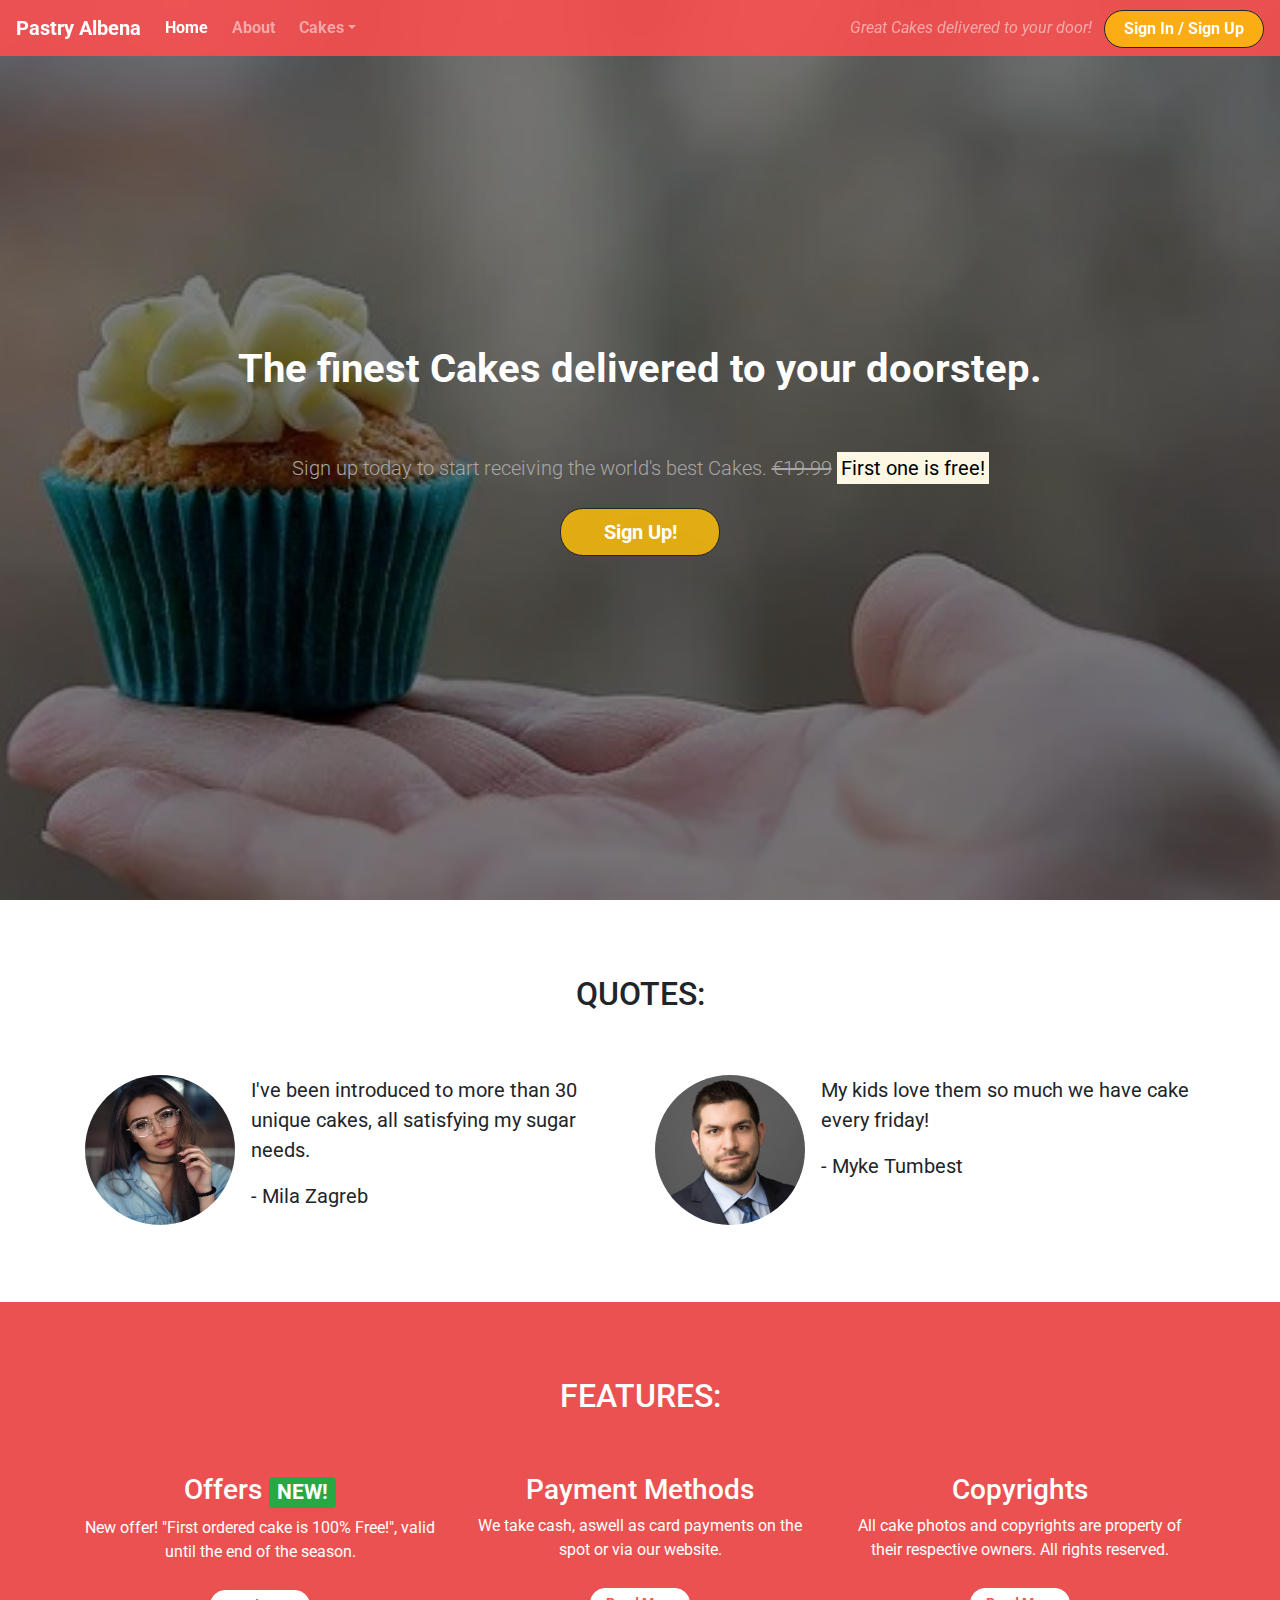
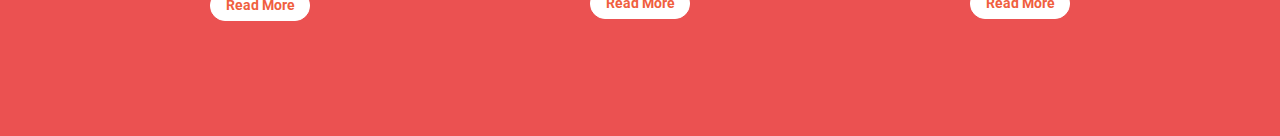
<file: index.html>
<!DOCTYPE html>
<html lang="en-us">

<head>
    <meta charset="utf-8">
    <title>Pastry Albena</title>
    <meta name="viewport" content="width=device-width, initial-scale=1.0">
    <link rel="stylesheet" href="https://maxcdn.bootstrapcdn.com/bootstrap/4.1.3/css/bootstrap.min.css">
    <link rel="stylesheet" href="https://use.fontawesome.com/releases/v5.6.1/css/all.css"
        integrity="sha384-gfdkjb5BdAXd+lj+gudLWI+BXq4IuLW5IT+brZEZsLFm++aCMlF1V92rMkPaX4PP" crossorigin="anonymous">
    <link href="https://fonts.googleapis.com/css?family=Roboto:400,700" rel="stylesheet">
    <link rel="stylesheet" href="css/style.css" type="text/css" />
</head>

<body>
    <div class="container-fluid nav-container">
        <nav class="navbar navbar-dark navbar-expand-sm">
            <a href="index.html" class="navbar-brand">Pastry Albena</a>
            <button class="navbar-toggler ml-auto" type="button" data-toggle="collapse" data-target="#navbarNavDropdown"
                aria-controls="navbarNavDropdown" aria-expanded="false" aria-label="Toggle navigation">
                <span class="navbar-toggler-icon"></span></button>
            <div class="collapse navbar-collapse" id="navbarNavDropdown">
                <ul class="navbar-nav mr-auto">
                    <li class="active nav-item mr-2"><a class="nav-link" href="index.html">Home</a></li>
                    <li class="nav-item mr-2"><a class="nav-link" href="about.html">About</a></li>
                    <li class="nav-item dropdown">
                        <a class="nav-link dropdown-toggle" href="#" id="navbarDropdownMenuLink" role="button"
                            data-toggle="dropdown" aria-haspopup="true" aria-expanded="false">Cakes</a>
                        <div class="dropdown-menu" aria-labelledby="navbarDropdownMenuLink">
                            <a class="dropdown-item" href="cakes.html#birtdaycakes">Birthday Cakes</a>
                            <a class="dropdown-item" href="cakes.html#weddingcakes">Wedding Cakes</a>
                            <a class="dropdown-item" href="cakes.html#smallcakes">Small Cakes</a>
                            <a class="dropdown-item" href="cakes.html#sweets">Sweets</a>
                        </div>
                    </li>
                    <li class="nav-item mr-2 d-block d-sm-none"><a class="nav-link" href="signup.html">Sign In / Sign
                            Up</a></li>
                </ul>
            </div>
            <div class="d-none d-md-block">
                <p class="navbar-text my-auto mr-2"><i>Great Cakes delivered to your door!</i></p>
                <a href="signup.html" class="btn btn-cta btn-yellow">Sign In / Sign Up</a>
            </div>
        </nav>
    </div>
    <div class="container-fluid callout-container">
        <!-- Callout -->
        <div class="opaque-overlay">&nbsp;</div>
        <div class="row">
            <div class="col-12">
                <section class="callout styling text-center">
                    <h1 class="styling-header">The finest Cakes delivered to your doorstep.</h1>
                    <hr class="block-divider block-divider-orange">
                    <p class="lead">Sign up today to start receiving the world's best Cakes.
                        <s class="d-none d-sm-inline">€19.99</s>
                        <span class="d-inline d-sm-none"><br></span>
                        <strong><mark>First one is free!</mark></strong></p>
                    <button class="btn btn-lg btn-cta btn-yellow" data-toggle="modal" data-target="#signUpModal">Sign
                        Up!</button>
                </section>
            </div>
        </div>
    </div>

    <div class="container-wrapper">
        <div class="container quotes-container content-container">
            <!-- Quotes -->
            <section class="quotes">
                <div class="row">
                    <div class="col-12 page-header">
                        <h2 class="text-uppercase">Quotes:</h2>
                        <hr class="block-divider">
                    </div>
                </div>
                <div class="row">
                    <div class="col-12 col-md-6">
                        <div class="media">
                            <div class="d-none d-sm-block">
                                <img src="images/girl-image.jpg" class="rounded-circle mr-3" height=150 width=150>
                            </div>
                            <div class="media-body">
                                <blockquote class="blockquote">
                                    <p>I've been introduced to more than 30 unique cakes, all satisfying my sugar needs.
                                    </p>
                                    <p>- Mila Zagreb</p>
                                </blockquote>
                            </div>
                        </div>
                    </div>
                    <div class="col-12 col-md-6">
                        <div class="media">
                            <div class="d-none d-sm-block">
                                <img src="images/guy-image.jpg" class="rounded-circle mr-3" height=150 width=150>
                            </div>
                            <div class="media-body">
                                <blockquote class="blockquote">
                                    <p>My kids love them so much we have cake every friday!</p>
                                    <p>- Myke Tumbest</p>
                                </blockquote>
                            </div>
                        </div>
                    </div>
                </div>
            </section>
        </div>
    </div>

    <!-- Features -->
    <div class="container-wrapper container-wrapper-pink">
        <div class="container features-container content-container">
            <section class="features">
                <div class="row">
                    <div class="col-12 page-header">
                        <h2 class="text-uppercase">Features:</h2>
                        <hr class="block-divider block-divider-short">
                    </div>
                </div>
                <div class="row">
                    <div class="col-12 col-md-6 col-lg-4">
                        <div class="feature">
                            <h3><i class="fas fa-gift d-none d-sm-block"></i> Offers <span
                                    class="badge badge-success">NEW!</span></h3>
                            <p>New offer! "First ordered cake is 100% Free!", valid until the end
                                of the season.</p>
                            <p><a class="btn btn-sm btn-light" href="">Read More</a></p>
                        </div>
                    </div>
                    <div class="col-12 col-md-6 col-lg-4">
                        <div class="feature">
                            <h3><i class="fas fa-credit-card d-none d-sm-block"></i> Payment Methods </h3>
                            <p>We take cash, aswell as card payments on the spot or via our website.</p>
                            <p><a class="btn btn-sm btn-light" href="">Read More</a></p>
                        </div>
                    </div>
                    <div class="col-12 d-md-none d-lg-block col-lg-4">
                        <div class="feature">
                            <h3><i class="fas fa-times-circle d-none d-sm-block"></i> Copyrights </h3>
                            <p>All cake photos and copyrights are property of their respective owners. All rights
                                reserved.</p>
                            <p><a class="btn btn-sm btn-light" href="">Read More</a></p>
                        </div>
                    </div>
                </div>
            </section>
        </div>
    </div>

    <div class="modal" tabindex="-1" role="dialog" id="signUpModal">
        <div class="modal-dialog" role="document">
            <div class="modal-content">
                <div class="modal-header">
                    <h5 class="modal-title cake-text-collor">Sign Up To Pastry Albena!</h5>
                    <button type="button" class="close" data-dismiss="modal" aria-label="Close">
                        <span aria-hidden="true">&times;</span></button>
                </div>
                <div class="modal-body">
                    <form>
                        <div class="form-group">
                            <div>
                                <label for="exampleInputEmail1">Email address</label>
                                <button class="cancel" class="btn" href="signup.html">x</button>
                            </div>
                            <input type="email" class="form-control" id="exampleInputEmail1"
                                aria-describedby="emailHelp" placeholder="Enter email">
                            <small id="emailHelp" class="form-text text-muted">We'll never share your email with anyone
                                else.</small>
                        </div>
                        <div class="form-group">
                            <label for="password">Password</label>
                            <input type="password" class="form-control" id="password" placeholder="Password">
                        </div>
                        <div class="form-group">
                            <label for="repeatPassword">Repeat Password</label>
                            <input type="password" class="form-control" id="repeatPassword"
                                placeholder="Repeat Password">
                        </div>
                        <button type="submit" class="btn-yellow">Submit</button>
                    </form>
                </div>
            </div>
        </div>
    </div>

    <script src="https://code.jquery.com/jquery-3.3.1.slim.min.js"
        integrity="sha384-q8i/X+965DzO0rT7abK41JStQIAqVgRVzpbzo5smXKp4YfRvH+8abtTE1Pi6jizo"
        crossorigin="anonymous"></script>
    <script src="https://cdnjs.cloudflare.com/ajax/libs/popper.js/1.14.3/umd/popper.min.js"
        integrity="sha384-ZMP7rVo3mIykV+2+9J3UJ46jBk0WLaUAdn689aCwoqbBJiSnjAK/l8WvCWPIPm49"
        crossorigin="anonymous"></script>
    <script src="https://stackpath.bootstrapcdn.com/bootstrap/4.1.3/js/bootstrap.min.js"
        integrity="sha384-ChfqqxuZUCnJSK3+MXmPNIyE6ZbWh2IMqE241rYiqJxyMiZ6OW/JmZQ5stwEULTy"
        crossorigin="anonymous"></script>
</body>
</file>
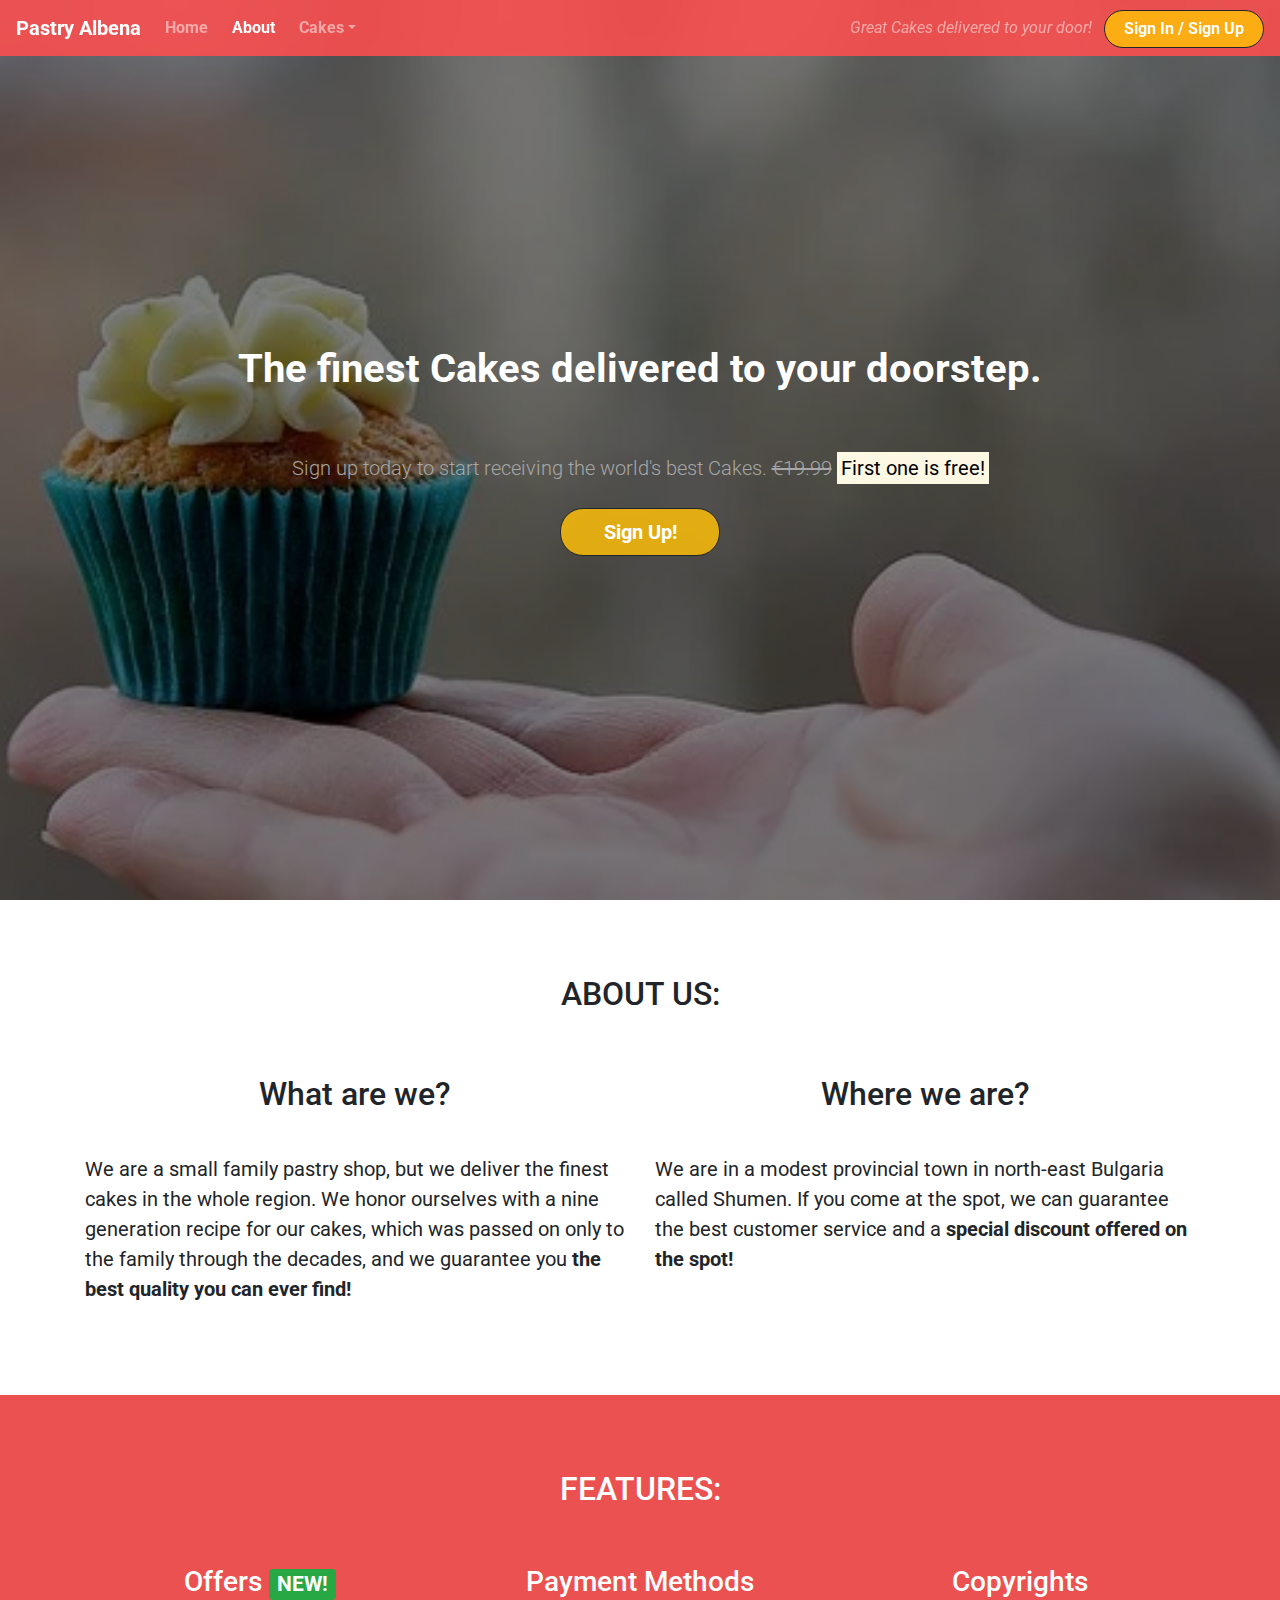
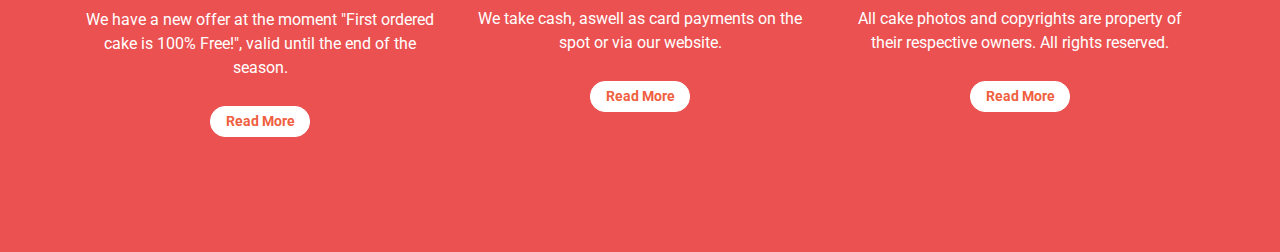
<file: about.html>
<!DOCTYPE html>
<html lang="en-us">

<head>
    <meta charset="utf-8">
    <title>Pastry Albena</title>
    <meta name="viewport" content="width=device-width, initial-scale=1.0">
    <link rel="stylesheet" href="https://maxcdn.bootstrapcdn.com/bootstrap/4.1.3/css/bootstrap.min.css">
    <link rel="stylesheet" href="https://use.fontawesome.com/releases/v5.6.1/css/all.css"
        integrity="sha384-gfdkjb5BdAXd+lj+gudLWI+BXq4IuLW5IT+brZEZsLFm++aCMlF1V92rMkPaX4PP" crossorigin="anonymous">
    <link href="https://fonts.googleapis.com/css?family=Roboto:400,700" rel="stylesheet">
    <link rel="stylesheet" href="css/style.css" type="text/css" />
</head>

<body>
    <div class="container-fluid nav-container">
        <nav class="navbar navbar-dark navbar-expand-sm">
            <a href="index.html" class="navbar-brand">Pastry Albena</a>
            <button class="navbar-toggler ml-auto" type="button" data-toggle="collapse" data-target="#navbarNavDropdown"
                aria-controls="navbarNavDropdown" aria-expanded="false" aria-label="Toggle navigation">
                <span class="navbar-toggler-icon"></span></button>
            <div class="collapse navbar-collapse" id="navbarNavDropdown">
                <ul class="navbar-nav mr-auto">
                    <li class="nav-item mr-2"><a class="nav-link" href="index.html">Home</a></li>
                    <li class="active nav-item mr-2"><a class="nav-link" href="about.html">About</a></li>
                    <li class="nav-item dropdown">
                        <a class="nav-link dropdown-toggle" href="#" id="navbarDropdownMenuLink" role="button"
                            data-toggle="dropdown" aria-haspopup="true" aria-expanded="false">Cakes</a>
                        <div class="dropdown-menu" aria-labelledby="navbarDropdownMenuLink">
                            <a class="dropdown-item" href="cakes.html#birtdaycakes">Birthday Cakes</a>
                            <a class="dropdown-item" href="cakes.html#weddingcakes">Wedding Cakes</a>
                            <a class="dropdown-item" href="cakes.html#smallcakes">Small Cakes</a>
                            <a class="dropdown-item" href="cakes.html#sweets">Sweets</a>
                        </div>
                    </li>
                    <li class="nav-item mr-2 d-block d-sm-none"><a class="nav-link" href="signup.html">Sign In / Sign
                            Up</a></li>
                </ul>
            </div>
            <div class="d-none d-md-block">
                <p class="navbar-text my-auto mr-2"><i>Great Cakes delivered to your door!</i></p>
                <a href="signup.html" class="btn btn-cta btn-yellow">Sign In / Sign Up</a>
            </div>
        </nav>
    </div>
    <div class="container-fluid callout-container">
        <!-- Callout -->
        <div class="opaque-overlay">&nbsp;</div>
        <div class="row">
            <div class="col-12">
                <section class="callout styling text-center">
                    <h1 class="styling-header">The finest Cakes delivered to your doorstep.</h1>
                    <hr class="block-divider block-divider-orange">
                    <p class="lead">Sign up today to start receiving the world's best Cakes.
                        <s class="d-none d-sm-inline">€19.99</s>
                        <span class="d-inline d-sm-none"><br></span>
                        <strong><mark>First one is free!</mark></strong></p>
                    <button class="btn btn-lg btn-cta btn-yellow" data-toggle="modal" data-target="#signUpModal">Sign
                        Up!</button>
                </section>
            </div>
        </div>
    </div>

    <div class="container-wrapper">
        <div class="container quotes-container content-container">
            <!-- About -->
            <section class="quotes">
                <div class="row">
                    <div class="col-12 page-header">
                        <h2 class="text-uppercase">About Us:</h2>
                        <hr class="block-divider">
                    </div>
                </div>
                <div class="row">
                    <div class="col-12 col-md-6">
                        <div class="media">
                            <div class="media-body">
                                <blockquote class="blockquote">
                                    <h2 class="feature">What are we?</h2>
                                    <p>We are a small family pastry shop, but we deliver the finest cakes in the whole
                                        region.
                                        We honor ourselves with a nine generation recipe for our cakes, which was passed
                                        on only to
                                        the family through the decades, and we guarantee you <strong>the best quality
                                            you can ever find!</strong>
                                    </p>
                                </blockquote>
                            </div>
                        </div>
                    </div>
                    <div class="col-12 col-md-6">
                        <div class="media">
                            <div class="media-body">
                                <blockquote class="blockquote">
                                    <h2 class="feature">Where we are?</h2>
                                    <p>We are in a modest provincial town in north-east Bulgaria called Shumen.
                                        If you come at the spot, we can guarantee the best customer service and
                                        a <strong>special discount offered on the spot!</strong>
                                    </p>
                                </blockquote>
                            </div>
                        </div>
                    </div>
                </div>
            </section>
        </div>
    </div>

    <!-- Features -->
    <div class="container-wrapper container-wrapper-pink">
        <div class="container features-container content-container">
            <section class="features">
                <div class="row">
                    <div class="col-12 page-header">
                        <h2 class="text-uppercase">Features:</h2>
                        <hr class="block-divider block-divider-short">
                    </div>
                </div>
                <div class="row">
                    <div class="col-12 col-md-6 col-lg-4">
                        <div class="feature">
                            <h3><i class="fas fa-gift d-none d-sm-block"></i> Offers <span
                                    class="badge badge-success">NEW!</span></h3>
                            <p>We have a new offer at the moment "First ordered cake is 100% Free!", valid until the end
                                of the season.</p>
                            <p><a class="btn btn-sm btn-light" href="">Read More</a></p>
                        </div>
                    </div>
                    <div class="col-12 col-md-6 col-lg-4">
                        <div class="feature">
                            <h3><i class="fas fa-credit-card d-none d-sm-block"></i> Payment Methods </h3>
                            <p>We take cash, aswell as card payments on the spot or via our website.</p>
                            <p><a class="btn btn-sm btn-light" href="">Read More</a></p>
                        </div>
                    </div>
                    <div class="col-12 d-md-none d-lg-block col-lg-4">
                        <div class="feature">
                            <h3><i class="fas fa-times-circle d-none d-sm-block"></i> Copyrights </h3>
                            <p>All cake photos and copyrights are property of their respective owners. All rights
                                reserved.</p>
                            <p><a class="btn btn-sm btn-light" href="">Read More</a></p>
                        </div>
                    </div>
                </div>
            </section>
        </div>
    </div>

    <div class="modal" tabindex="-1" role="dialog" id="signUpModal">
        <div class="modal-dialog" role="document">
            <div class="modal-content">
                <div class="modal-header">
                    <h5 class="modal-title cake-text-collor">Sign Up To Pastry Albena!</h5>
                    <button type="button" class="close" data-dismiss="modal" aria-label="Close">
                        <span aria-hidden="true">&times;</span></button>
                </div>
                <div class="modal-body">
                    <form>
                        <div class="form-group">
                            <label for="exampleInputEmail1">Email address</label>
                            <input type="email" class="form-control" id="exampleInputEmail1"
                                aria-describedby="emailHelp" placeholder="Enter email">
                            <small id="emailHelp" class="form-text text-muted">We'll never share your email with anyone
                                else.</small>
                        </div>
                        <div class="form-group">
                            <label for="password">Password</label>
                            <input type="password" class="form-control" id="password" placeholder="Password">
                        </div>
                        <div class="form-group">
                            <label for="repeatPassword">Repeat Password</label>
                            <input type="password" class="form-control" id="repeatPassword"
                                placeholder="Repeat Password">
                        </div>
                        <button type="submit" class="btn-yellow">Submit</button>
                    </form>
                </div>
            </div>
        </div>
    </div>

    <script src="https://code.jquery.com/jquery-3.3.1.slim.min.js"
        integrity="sha384-q8i/X+965DzO0rT7abK41JStQIAqVgRVzpbzo5smXKp4YfRvH+8abtTE1Pi6jizo"
        crossorigin="anonymous"></script>
    <script src="https://cdnjs.cloudflare.com/ajax/libs/popper.js/1.14.3/umd/popper.min.js"
        integrity="sha384-ZMP7rVo3mIykV+2+9J3UJ46jBk0WLaUAdn689aCwoqbBJiSnjAK/l8WvCWPIPm49"
        crossorigin="anonymous"></script>
    <script src="https://stackpath.bootstrapcdn.com/bootstrap/4.1.3/js/bootstrap.min.js"
        integrity="sha384-ChfqqxuZUCnJSK3+MXmPNIyE6ZbWh2IMqE241rYiqJxyMiZ6OW/JmZQ5stwEULTy"
        crossorigin="anonymous"></script>
</body>

</html>
</file>
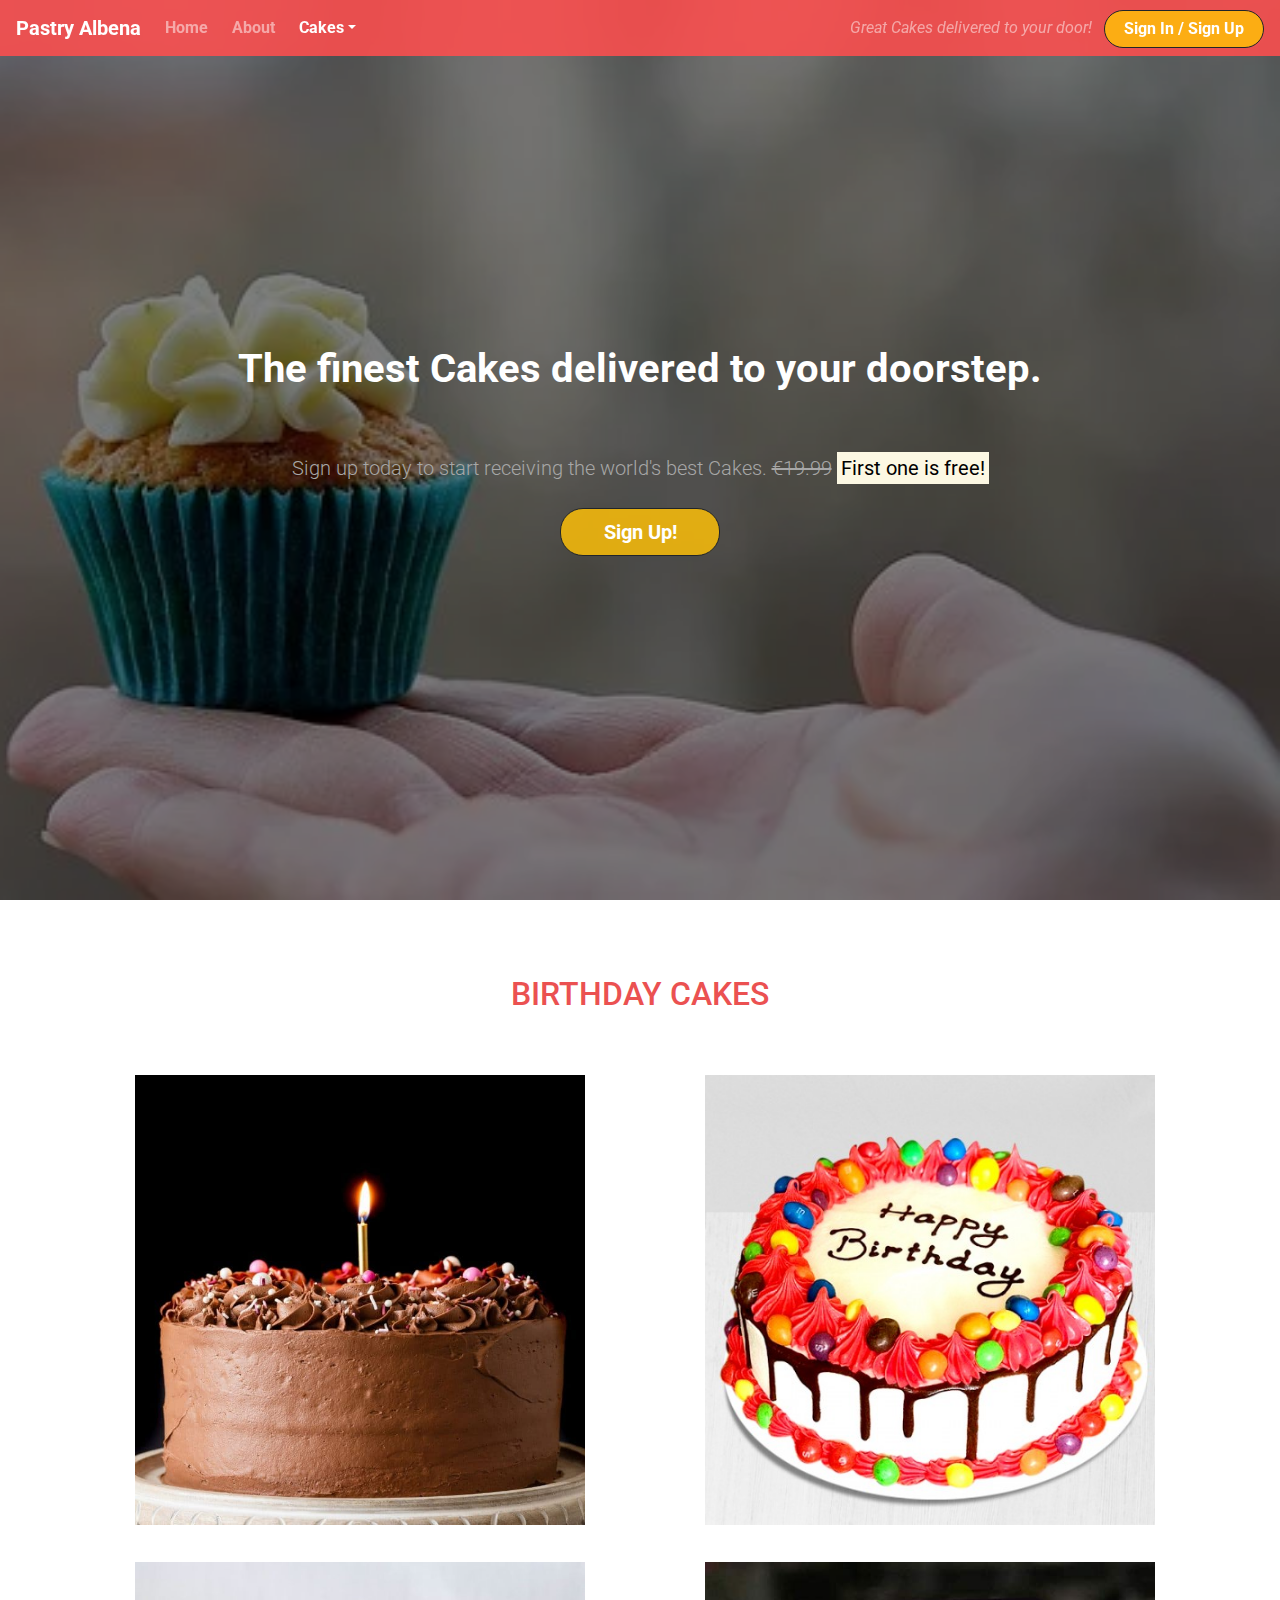
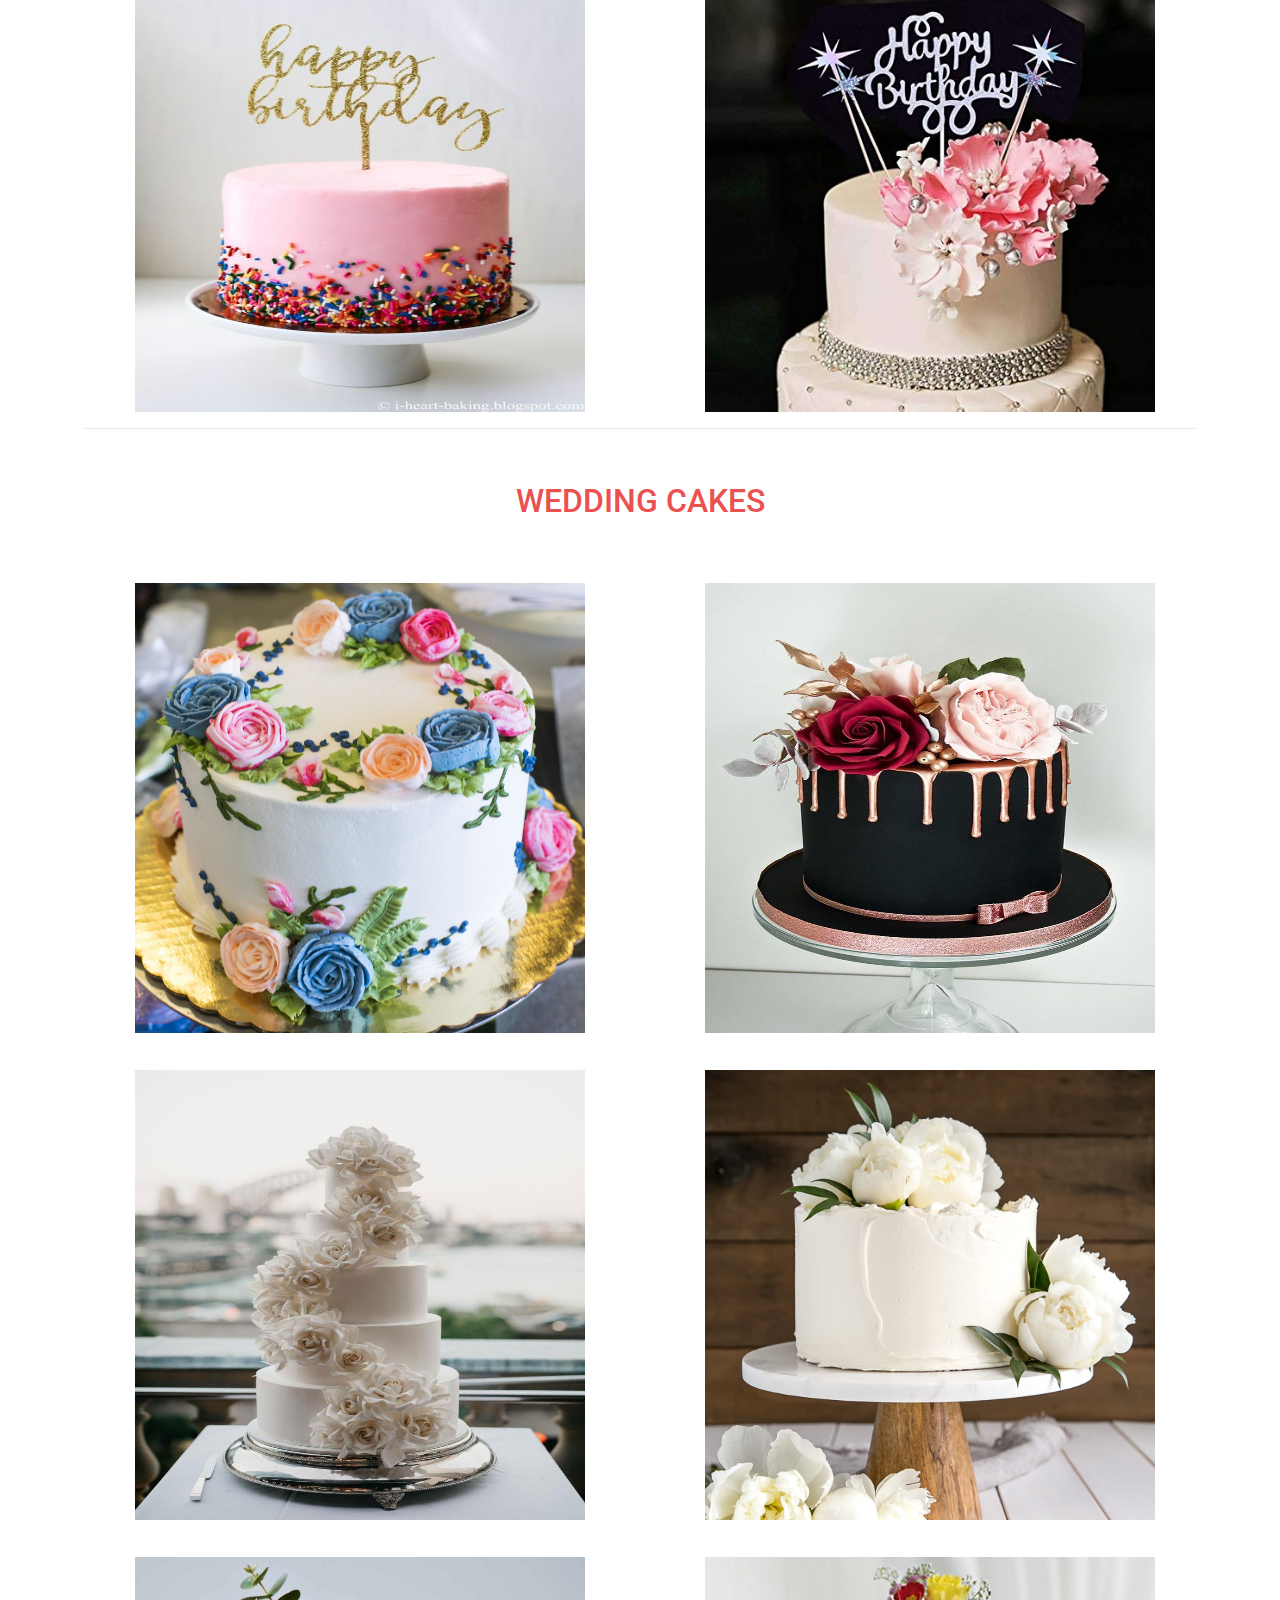
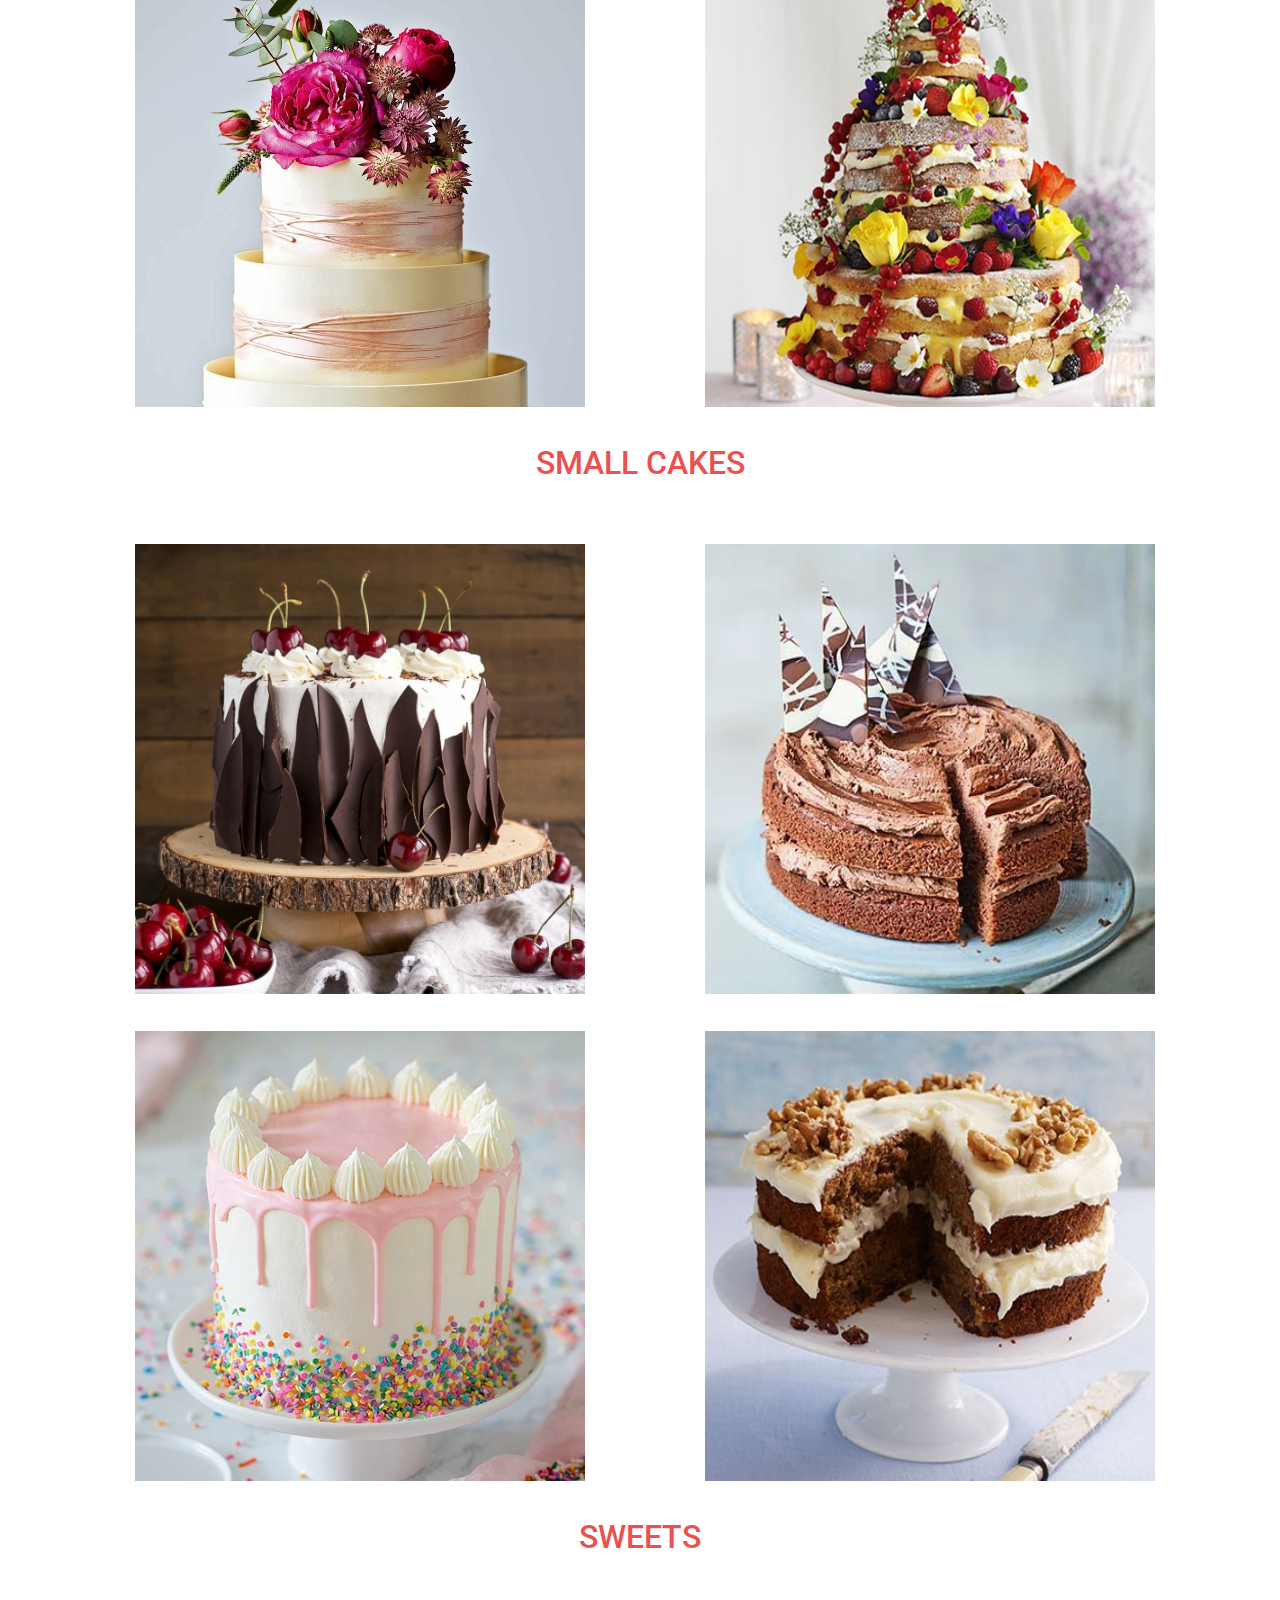
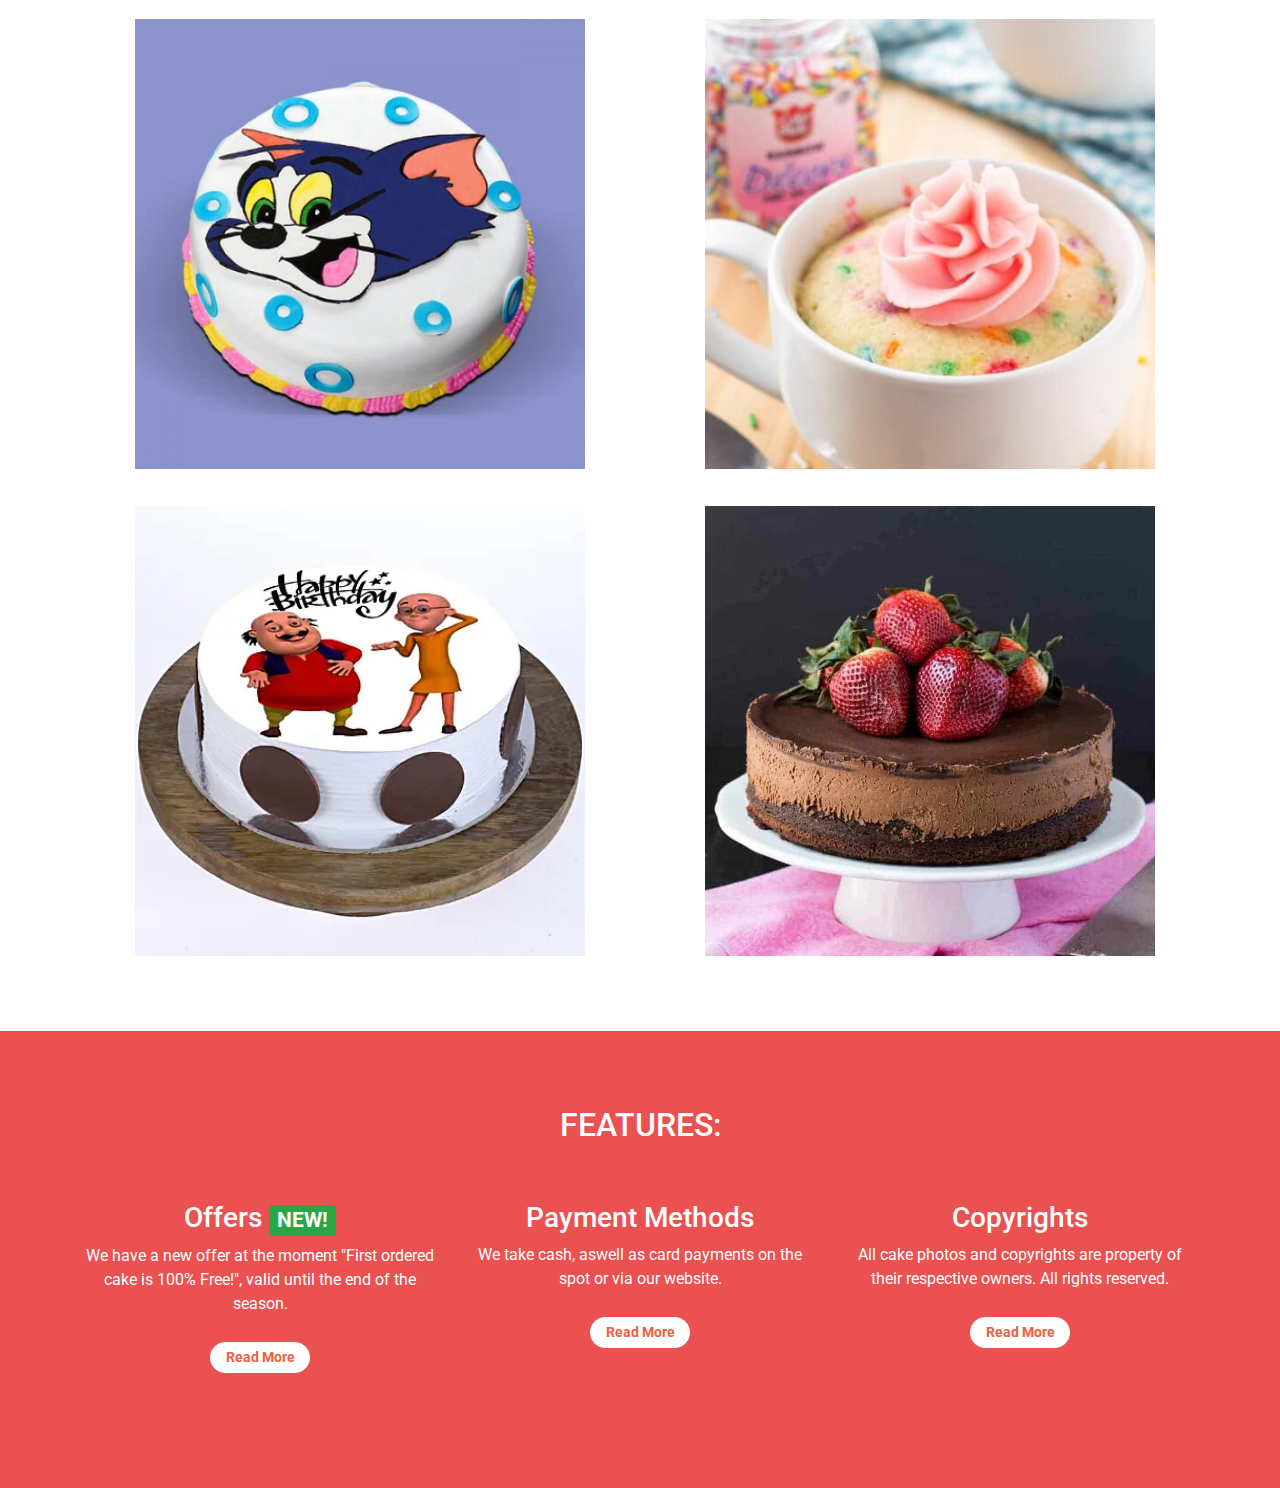
<file: cakes.html>
<!DOCTYPE html>
<html lang="en-us">

<head>
    <meta charset="utf-8">
    <title>Pastry Albena</title>
    <meta name="viewport" content="width=device-width, initial-scale=1.0">
    <link rel="stylesheet" href="https://maxcdn.bootstrapcdn.com/bootstrap/4.1.3/css/bootstrap.min.css">
    <link rel="stylesheet" href="https://use.fontawesome.com/releases/v5.6.1/css/all.css"
        integrity="sha384-gfdkjb5BdAXd+lj+gudLWI+BXq4IuLW5IT+brZEZsLFm++aCMlF1V92rMkPaX4PP" crossorigin="anonymous">
    <link href="https://fonts.googleapis.com/css?family=Roboto:400,700" rel="stylesheet">
    <link rel="stylesheet" href="css/style.css" type="text/css" />
</head>

<body>
    <div class="container-fluid nav-container">
        <nav class="navbar navbar-dark navbar-expand-sm">
            <a href="index.html" class="navbar-brand">Pastry Albena</a>
            <button class="navbar-toggler ml-auto" type="button" data-toggle="collapse" data-target="#navbarNavDropdown"
                aria-controls="navbarNavDropdown" aria-expanded="false" aria-label="Toggle navigation">
                <span class="navbar-toggler-icon"></span></button>
            <div class="collapse navbar-collapse" id="navbarNavDropdown">
                <ul class="navbar-nav mr-auto">
                    <li class="nav-item mr-2"><a class="nav-link" href="index.html">Home</a></li>
                    <li class="nav-item mr-2"><a class="nav-link" href="about.html">About</a></li>
                    <li class="nav-item dropdown">
                        <a class="active nav-link dropdown-toggle" href="#" id="navbarDropdownMenuLink" role="button"
                            data-toggle="dropdown" aria-haspopup="true" aria-expanded="false">Cakes</a>
                        <div class="dropdown-menu" aria-labelledby="navbarDropdownMenuLink">
                            <a class="dropdown-item" href="#birtdaycakes">Birthday Cakes</a>
                            <a class="dropdown-item" href="#weddingcakes">Wedding Cakes</a>
                            <a class="dropdown-item" href="#smallcakes">Small Cakes</a>
                            <a class="dropdown-item" href="#sweets">Sweets</a>
                        </div>
                    </li>
                    <li class="nav-item mr-2 d-block d-sm-none"><a class="nav-link" href="signup.html">Sign In / Sign
                            Up</a></li>
                </ul>
            </div>
            <div class="d-none d-md-block">
                <p class="navbar-text my-auto mr-2"><i>Great Cakes delivered to your door!</i></p>
                <a href="signup.html" class="btn btn-cta btn-yellow">Sign In / Sign Up</a>
            </div>
        </nav>
    </div>
    <div class="container-fluid callout-container">
        <!-- Callout -->
        <div class="opaque-overlay">&nbsp;</div>
        <div class="row">
            <div class="col-12">
                <section class="callout styling text-center">
                    <h1 class="styling-header">The finest Cakes delivered to your doorstep.</h1>
                    <hr class="block-divider block-divider-orange">
                    <p class="lead">Sign up today to start receiving the world's best Cakes.
                        <s class="d-none d-sm-inline">€19.99</s>
                        <span class="d-inline d-sm-none"><br></span>
                        <strong><mark>First one is free!</mark></strong></p>
                    <button class="btn btn-lg btn-cta btn-yellow" data-toggle="modal" data-target="#signUpModal">Sign
                        Up!</button>
                </section>
            </div>
        </div>
    </div>

    <!-- Cakes -->
    <div class="container-wrapper">
        <div class="container quotes-container content-container">
            <section class="quotes">
                <div class="row">
                    <div id="birtdaycakes" class="col-12 page-header">
                        <h2 class="text-uppercase cake-text-collor">Birthday Cakes</h2>
                        <hr class="block-divider">
                    </div>
                </div>
                <div class="row">
                    <div class="col-12 col-md-6">
                        <div class=" cake-position d-sm-block">
                            <img src="images/bc1.jpg" class="square mr-3" height=450 width=450>
                        </div>
                    </div>
                    <div class="col-12 col-md-6">
                        <div class="cake-position d-sm-block">
                            <img src="images/bc2.jpg" class="square mr-3" height=450 width=450>
                        </div>
                    </div>
                </div>
                <hr class="block-divider">
                <div class="row">
                    <div class="col-12 col-md-6">
                        <div class="cake-position d-sm-block">
                            <img src="images/bc3.jpg" class="square mr-3" height=450 width=450>
                        </div>
                    </div>
                    <div class="col-12 col-md-6">
                        <div class="cake-position d-sm-block">
                            <img src="images/bc4.jpg" class="square mr-3" height=450 width=450>
                        </div>
                    </div>
                </div>
            </section>
            <hr>
            <section class="quotes">
                <div class="row">
                    <div id="weddingcakes" class="col-12 page-header">
                        <hr class="block-divider">
                        <h2 class="text-uppercase cake-text-collor">Wedding Cakes</h2>
                        <hr class="block-divider">
                    </div>
                </div>
                <div class="row">
                    <div class="col-12 col-md-6">
                        <div class=" cake-position d-sm-block">
                            <img src="images/wc1.jpg" class="square mr-3" height=450 width=450>
                        </div>
                    </div>
                    <div class="col-12 col-md-6">
                        <div class="cake-position d-sm-block">
                            <img src="images/wc2.jpg" class="square mr-3" height=450 width=450>
                        </div>
                    </div>
                </div>
                <hr class="block-divider">
                <div class="row">
                    <div class="col-12 col-md-6">
                        <div class="cake-position d-sm-block">
                            <img src="images/wc3.jpg" class="square mr-3" height=450 width=450>
                        </div>
                    </div>
                    <div class="col-12 col-md-6">
                        <div class="cake-position d-sm-block">
                            <img src="images/wc4.jpg" class="square mr-3" height=450 width=450>
                        </div>
                    </div>
                    <hr class="block-divider">
                </div>
                <div class="row">
                    <div class="col-12 col-md-6">
                        <div class="cake-position d-sm-block">
                            <img src="images/wc5.jpg" class="square mr-3" height=450 width=450>
                        </div>
                    </div>
                    <div class="col-12 col-md-6">
                        <div class="cake-position d-sm-block">
                            <img src="images/wc6.jpg" class="square mr-3" height=450 width=450>
                        </div>
                    </div>
                </div>
            </section>
            <section class="quotes">
                <div class="row">
                    <div id="smallcakes" class="col-12 page-header">
                        <hr class="block-divider">
                        <h2 class="text-uppercase cake-text-collor">Small Cakes</h2>
                        <hr class="block-divider">
                    </div>
                </div>
                <div class="row">
                    <div class="col-12 col-md-6">
                        <div class=" cake-position d-sm-block">
                            <img src="images/sc1.jpg" class="square mr-3" height=450 width=450>
                        </div>
                    </div>
                    <div class="col-12 col-md-6">
                        <div class="cake-position d-sm-block">
                            <img src="images/sc2.jpg" class="square mr-3" height=450 width=450>
                        </div>
                    </div>
                </div>
                <hr class="block-divider">
                <div class="row">
                    <div class="col-12 col-md-6">
                        <div class="cake-position d-sm-block">
                            <img src="images/sc3.jpg" class="square mr-3" height=450 width=450>
                        </div>
                    </div>
                    <div class="col-12 col-md-6">
                        <div class="cake-position d-sm-block">
                            <img src="images/sc4.jpg" class="square mr-3" height=450 width=450>
                        </div>
                    </div>
                </div>
            </section>
            <section class="quotes">
                <div class="row">
                    <div id="sweets" class="col-12 page-header">
                        <hr class="block-divider">
                        <h2 class="text-uppercase cake-text-collor">Sweets</h2>
                        <hr class="block-divider">
                    </div>
                </div>
                <div class="row">
                    <div class="col-12 col-md-6">
                        <div class=" cake-position d-sm-block">
                            <img src="images/cc1.jpg" class="square mr-3" height=450 width=450>
                        </div>
                    </div>
                    <div class="col-12 col-md-6">
                        <div class="cake-position d-sm-block">
                            <img src="images/cc2.jpg" class="square mr-3" height=450 width=450>
                        </div>
                    </div>
                </div>
                <hr class="block-divider">
                <div class="row">
                    <div class="col-12 col-md-6">
                        <div class="cake-position d-sm-block">
                            <img src="images/cc3.jpg" class="square mr-3" height=450 width=450>
                        </div>
                    </div>
                    <div class="col-12 col-md-6">
                        <div class="cake-position d-sm-block">
                            <img src="images/cc4.jpg" class="square mr-3" height=450 width=450>
                        </div>
                    </div>
                </div>
            </section>
        </div>
    </div>

    <!-- Features -->
    <div class="container-wrapper container-wrapper-pink">
        <div class="container features-container content-container">
            <section class="features">
                <div class="row">
                    <div class="col-12 page-header">
                        <h2 class="text-uppercase">Features:</h2>
                        <hr class="block-divider block-divider--short">
                    </div>
                </div>
                <div class="row">
                    <div class="col-12 col-md-6 col-lg-4">
                        <div class="feature">
                            <h3><i class="fas fa-gift d-none d-sm-block"></i> Offers <span
                                    class="badge badge-success">NEW!</span></h3>
                            <p>We have a new offer at the moment "First ordered cake is 100% Free!", valid until the end
                                of the season.</p>
                            <p><a class="btn btn-sm btn-light" href="">Read More</a></p>
                        </div>
                    </div>
                    <div class="col-12 col-md-6 col-lg-4">
                        <div class="feature">
                            <h3><i class="fas fa-credit-card d-none d-sm-block"></i> Payment Methods </h3>
                            <p>We take cash, aswell as card payments on the spot or via our website.</p>
                            <p><a class="btn btn-sm btn-light" href="">Read More</a></p>
                        </div>
                    </div>
                    <div class="col-12 d-md-none d-lg-block col-lg-4">
                        <div class="feature">
                            <h3><i class="fas fa-times-circle d-none d-sm-block"></i> Copyrights </h3>
                            <p>All cake photos and copyrights are property of their respective owners. All rights
                                reserved.</p>
                            <p><a class="btn btn-sm btn-light" href="">Read More</a></p>
                        </div>
                    </div>
                </div>
            </section>
        </div>
    </div>

    <div class="modal" tabindex="-1" role="dialog" id="signUpModal">
        <div class="modal-dialog" role="document">
            <div class="modal-content">
                <div class="modal-header">
                    <h5 class="modal-title cake-text-collor">Sign Up To Pastry Albena!</h5>
                    <button type="button" class="close" data-dismiss="modal" aria-label="Close">
                        <span aria-hidden="true">&times;</span></button>
                </div>
                <div class="modal-body">
                    <form>
                        <div class="form-group">
                            <label for="exampleInputEmail1">Email address</label>
                            <input type="email" class="form-control" id="exampleInputEmail1"
                                aria-describedby="emailHelp" placeholder="Enter email">
                            <small id="emailHelp" class="form-text text-muted">We'll never share your email with anyone
                                else.</small>
                        </div>
                        <div class="form-group">
                            <label for="password">Password</label>
                            <input type="password" class="form-control" id="password" placeholder="Password">
                        </div>
                        <div class="form-group">
                            <label for="repeatPassword">Repeat Password</label>
                            <input type="password" class="form-control" id="repeatPassword"
                                placeholder="Repeat Password">
                        </div>
                        <button type="submit" class="btn-yellow">Submit</button>
                    </form>
                </div>
            </div>
        </div>
    </div>

    <script src="https://code.jquery.com/jquery-3.3.1.slim.min.js"
        integrity="sha384-q8i/X+965DzO0rT7abK41JStQIAqVgRVzpbzo5smXKp4YfRvH+8abtTE1Pi6jizo"
        crossorigin="anonymous"></script>
    <script src="https://cdnjs.cloudflare.com/ajax/libs/popper.js/1.14.3/umd/popper.min.js"
        integrity="sha384-ZMP7rVo3mIykV+2+9J3UJ46jBk0WLaUAdn689aCwoqbBJiSnjAK/l8WvCWPIPm49"
        crossorigin="anonymous"></script>
    <script src="https://stackpath.bootstrapcdn.com/bootstrap/4.1.3/js/bootstrap.min.js"
        integrity="sha384-ChfqqxuZUCnJSK3+MXmPNIyE6ZbWh2IMqE241rYiqJxyMiZ6OW/JmZQ5stwEULTy"
        crossorigin="anonymous"></script>
</body>

</html>
</file>
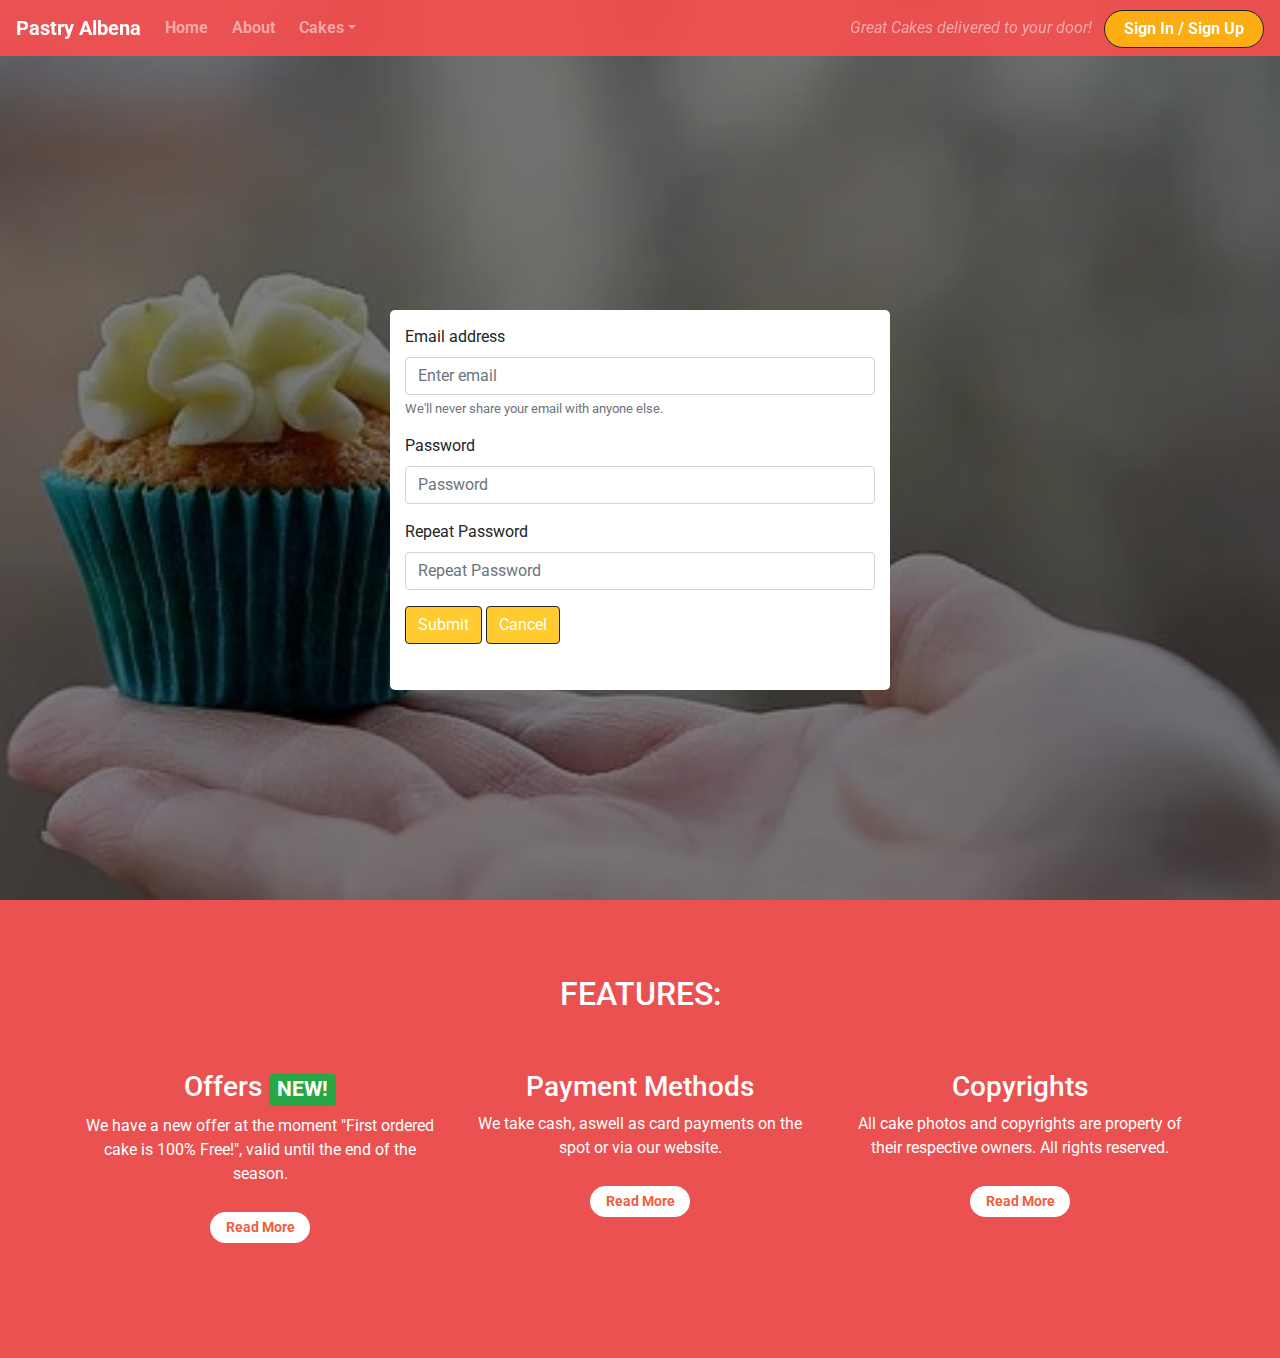
<file: signup.html>
<!DOCTYPE html>
<html lang="en-us">

<head>
    <meta charset="utf-8">
    <title>Pastry Albena</title>
    <meta name="viewport" content="width=device-width, initial-scale=1.0">
    <link rel="stylesheet" href="https://maxcdn.bootstrapcdn.com/bootstrap/4.1.3/css/bootstrap.min.css">
    <link rel="stylesheet" href="https://use.fontawesome.com/releases/v5.6.1/css/all.css"
        integrity="sha384-gfdkjb5BdAXd+lj+gudLWI+BXq4IuLW5IT+brZEZsLFm++aCMlF1V92rMkPaX4PP" crossorigin="anonymous">
    <link href="https://fonts.googleapis.com/css?family=Roboto:400,700" rel="stylesheet">
    <link rel="stylesheet" href="css/style.css" type="text/css" />
</head>

<body>
    <div class="container-fluid nav-container">
        <nav class="navbar navbar-dark navbar-expand-sm">
            <a href="index.html" class="navbar-brand">Pastry Albena</a>
            <button class="navbar-toggler ml-auto" type="button" data-toggle="collapse" data-target="#navbarNavDropdown"
                aria-controls="navbarNavDropdown" aria-expanded="false" aria-label="Toggle navigation">
                <span class="navbar-toggler-icon"></span></button>
            <div class="collapse navbar-collapse" id="navbarNavDropdown">
                <ul class="navbar-nav mr-auto">
                    <li class="nav-item mr-2"><a class="nav-link" href="index.html">Home</a></li>
                    <li class="nav-item mr-2"><a class="nav-link" href="about.html">About</a></li>
                    <li class="nav-item dropdown">
                        <a class="nav-link dropdown-toggle" href="#" id="navbarDropdownMenuLink" role="button"
                            data-toggle="dropdown" aria-haspopup="true" aria-expanded="false">Cakes</a>
                        <div class="dropdown-menu" aria-labelledby="navbarDropdownMenuLink">
                            <a class="dropdown-item" href="cakes.html#birtdaycakes">Birthday Cakes</a>
                            <a class="dropdown-item" href="cakes.html#weddingcakes">Wedding Cakes</a>
                            <a class="dropdown-item" href="cakes.html#smallcakes">Small Cakes</a>
                            <a class="dropdown-item" href="cakes.html#sweets">Sweets</a>
                        </div>
                    </li>
                    <li class="active nav-item mr-2 d-block d-sm-none"><a class="nav-link" href="signup.html">Sign In /
                            Sign Up</a></li>
                </ul>
            </div>
            <div class="d-none d-md-block">
                <p class="navbar-text my-auto mr-2"><i>Great Cakes delivered to your door!</i></p>
                <a href="signup.html" class="btn btn-cta btn-yellow">Sign In / Sign Up</a>
            </div>
        </nav>
    </div>

    <div class="container-fluid callout-container">
        <!-- Form -->
        <div class="opaque-overlay">&nbsp;</div>
        <div class="row">
            <div class="col-12">
                <div class="modal-body">
                    <form class="form">
                        <div class="form-group">
                            <label for="exampleInputEmail1">Email address</label>
                            <input type="email" class="form-control" id="exampleInputEmail1"
                                aria-describedby="emailHelp" placeholder="Enter email">
                            <small id="emailHelp" class="form-text text-muted">We'll never share your email with anyone
                                else.</small>
                        </div>
                        <div class="form-group">
                            <label for="password">Password</label>
                            <input type="password" class="form-control" id="password" placeholder="Password">
                        </div>
                        <div class="form-group">
                            <label for="repeatPassword">Repeat Password</label>
                            <input type="password" class="form-control" id="repeatPassword"
                                placeholder="Repeat Password">
                        </div>
                        <a class="btn btn-yellow" href="error.html">Submit</a>
                        <a class="btn btn-yellow" href="index.html">Cancel</a>
                    </form>
                </div>
            </div>
        </div>
    </div>

    <!-- Features -->
    <div class="container-wrapper container-wrapper-pink">
        <div class="container features-container content-container">
            <section class="features">
                <div class="row">
                    <div class="col-12 page-header">
                        <h2 class="text-uppercase">Features:</h2>
                        <hr class="block-divider block-divider-short">
                    </div>
                </div>
                <div class="row">
                    <div class="col-12 col-md-6 col-lg-4">
                        <div class="feature">
                            <h3><i class="fas fa-gift d-none d-sm-block"></i> Offers <span
                                    class="badge badge-success">NEW!</span></h3>
                            <p>We have a new offer at the moment "First ordered cake is 100% Free!", valid until the end
                                of the season.</p>
                            <p><a class="btn btn-sm btn-light" href="">Read More</a></p>
                        </div>
                    </div>
                    <div class="col-12 col-md-6 col-lg-4">
                        <div class="feature">
                            <h3><i class="fas fa-credit-card d-none d-sm-block"></i> Payment Methods </h3>
                            <p>We take cash, aswell as card payments on the spot or via our website.</p>
                            <p><a class="btn btn-sm btn-light" href="">Read More</a></p>
                        </div>
                    </div>
                    <div class="col-12 d-md-none d-lg-block col-lg-4">
                        <div class="feature">
                            <h3><i class="fas fa-times-circle d-none d-sm-block"></i> Copyrights </h3>
                            <p>All cake photos and copyrights are property of their respective owners. All rights
                                reserved.</p>
                            <p><a class="btn btn-sm btn-light" href="">Read More</a></p>
                        </div>
                    </div>
                </div>
            </section>
        </div>
    </div>

    <script src="https://code.jquery.com/jquery-3.3.1.slim.min.js"
        integrity="sha384-q8i/X+965DzO0rT7abK41JStQIAqVgRVzpbzo5smXKp4YfRvH+8abtTE1Pi6jizo"
        crossorigin="anonymous"></script>
    <script src="https://cdnjs.cloudflare.com/ajax/libs/popper.js/1.14.3/umd/popper.min.js"
        integrity="sha384-ZMP7rVo3mIykV+2+9J3UJ46jBk0WLaUAdn689aCwoqbBJiSnjAK/l8WvCWPIPm49"
        crossorigin="anonymous"></script>
    <script src="https://stackpath.bootstrapcdn.com/bootstrap/4.1.3/js/bootstrap.min.js"
        integrity="sha384-ChfqqxuZUCnJSK3+MXmPNIyE6ZbWh2IMqE241rYiqJxyMiZ6OW/JmZQ5stwEULTy"
        crossorigin="anonymous"></script>
</body>

</html>
</file>
<file: css/style.css>
body {
    font-family: 'Roboto', sans-serif;
}

/* Containers */

.callout-container {
    height: 100vh;
    background: url('../images/cake-background.jpg') no-repeat bottom right fixed;
    -webkit-background-size: cover;
    -moz-background-size: cover;
    -o-background-size: cover;
    background-size: cover;
    display: flex;
    align-items: center;
    justify-content: center;
    position: relative;
}

.opaque-overlay {
    position: absolute;
    top: 0;
    left: 0;
    height: 100%;
    width: 100%;
    background-color: rgba(0, 0, 0, 0.5);
}

.content-container {
    padding-top: 75px;
    padding-bottom: 75px;
}

.container-wrapper-pink {
    background-color: #eb5151;
    color: white;
}

/* Navbar */

.nav-container {
    position: fixed;
    top: 0;
    left: 0;
    z-index: 1;
    padding-left: 0;
    padding-right: 0;
}

.navbar {
    margin-bottom: 0;
    width: 100%;
    background-color: rgba(255 78 78 / 87%);
    border: 0;
}

.navbar .navbar-toggler {
    border: 0;
}

.navbar .navbar-brand {
    font-weight: bold;
}

.navbar .navbar-nav a {
    font-weight: bold;
}

/* Page Headers */

.page-header {
    margin-bottom: 0;
    border-bottom: 0;
    text-align: center;
}

.page-header h2 {
    margin-top: 0;
}

/* Block dividers */

.block-divider {
    width: 75px;
    height: 5px;
    border: 0;
}

.cake-position {
    margin-left: 50px;
}

/* Styling */

.styling {
    background-color: transparent;
}

.styling h1 {
    color: white;
    font-weight: bold;
    margin-bottom: 30px;
    color: white;
}

.styling .lead {
    color: #a7a7a7;
    margin: 25px 0;
}

.styling small {
    font-size: 60%;
    font-style: italic;
    color: #d0d0d0;
}

/* Quotes */

.quotes .page-header {
    margin-bottom: 25px;
}

/* Buttons */

.btn-cta {
    font-weight: bold;
    border-radius: 23px;
    width: 160px;
}

.btn-cta-error {
    font-weight: bold;
    border-radius: 23px;
}

.btn-yellow {
    color: white;
    background-color: #ffc107d4;
    border-color: #212529;
}

.btn-yellow:hover, .btn-yellow:active, .btn-yellow:focus, .btn-yellow:active:focus {
    background-color: #df4929;
    border-color: #df4929;
    color: white;
}

.cancel {
    position: absolute;
    margin-left: 350px;
    margin-top: -7px;
    border-radius: 20px;
    color: #000;
    background-color: #ffc107d4;
}

/* Features */

.feature {
    text-align: center;
    margin-bottom: 40px;
}

.feature i {
    margin-bottom: 20px;
    font-size: 45px;
    line-height: 45px;
}

.feature .btn {
    background-color: white;
    border-color: white;
    border-radius: 15px;
    min-width: 100px;
    font-weight: bold;
    margin-top: 10px;
    color: #f05f40;
}

/* Form */

.form {
    position: relative;
    background-color: #fff;
    width: 500px;
    height: 380px;
    margin-top: 20%;
    padding: 15px;
    border-radius: 5px;
}

/* Collors */

.cake-text-collor {
    color: #eb5151;
}

@media screen and (max-width: 500px) {
    .outer-div {
        height: 550px;
    }
    #welcome {
        /* padding-top: 30px; */
        margin-top: 0;
    }
    #times div {
        width: 100%;
        clear: both;
        height: 150px;
        border-style: solid;
        border-bottom-width: 1px;
        border-bottom-color: #fff;
        padding: 0;
    }
    #cover-image {
        height: 500px;
        background-size: cover;
        background-position: center;
        background: url(../img/form-bg.png) no-repeat;
    }
    #cover-text {
        left: 0px;
    }
    #left-about, #right-about, #center-about {
        width: 100%;
        float: left;
        margin: 0;
        padding: 0;
    }
    #center-about {
        margin-bottom: 30px;
        margin-top: 0px;
    }
    .left-about-heading, .right-about-heading {
        width: inherit;
    }
    .right-about-heading h2, .left-about-heading h2 {
        width: 100%;
        text-align: center;
    }
    .right-about-heading p, .left-about-heading p {
        text-align: center;
        padding: 0 20 0 20;
    }
    hr {
        width: 0%;
    }
}

/*masonary */

@media screen and (max-width: 1200px) {
    .nav-container {
        clear: left;
        clear: right;
        margin-bottom: 20px;
        line-height: 25px;
    }
    .callout-container {
        clear: left;
        clear: right;
        margin-bottom: 20px;
        line-height: 25px;
    }
}

@media screen and (max-width: 1000px) {
    .nav-container {
        clear: left;
        clear: right;
        margin-bottom: 20px;
        line-height: 25px;
    }
    .callout-container {
        clear: left;
        clear: right;
        margin-bottom: 20px;
        line-height: 25px;
    }
}

@media screen and (max-width: 800px) {
    .nav-container {
        clear: left;
        clear: right;
        margin-bottom: 20px;
        line-height: 25px;
    }
    .callout-container {
        clear: left;
        clear: right;
        margin-bottom: 20px;
        line-height: 25px;
        width: 100%;
    }
}
</file>
